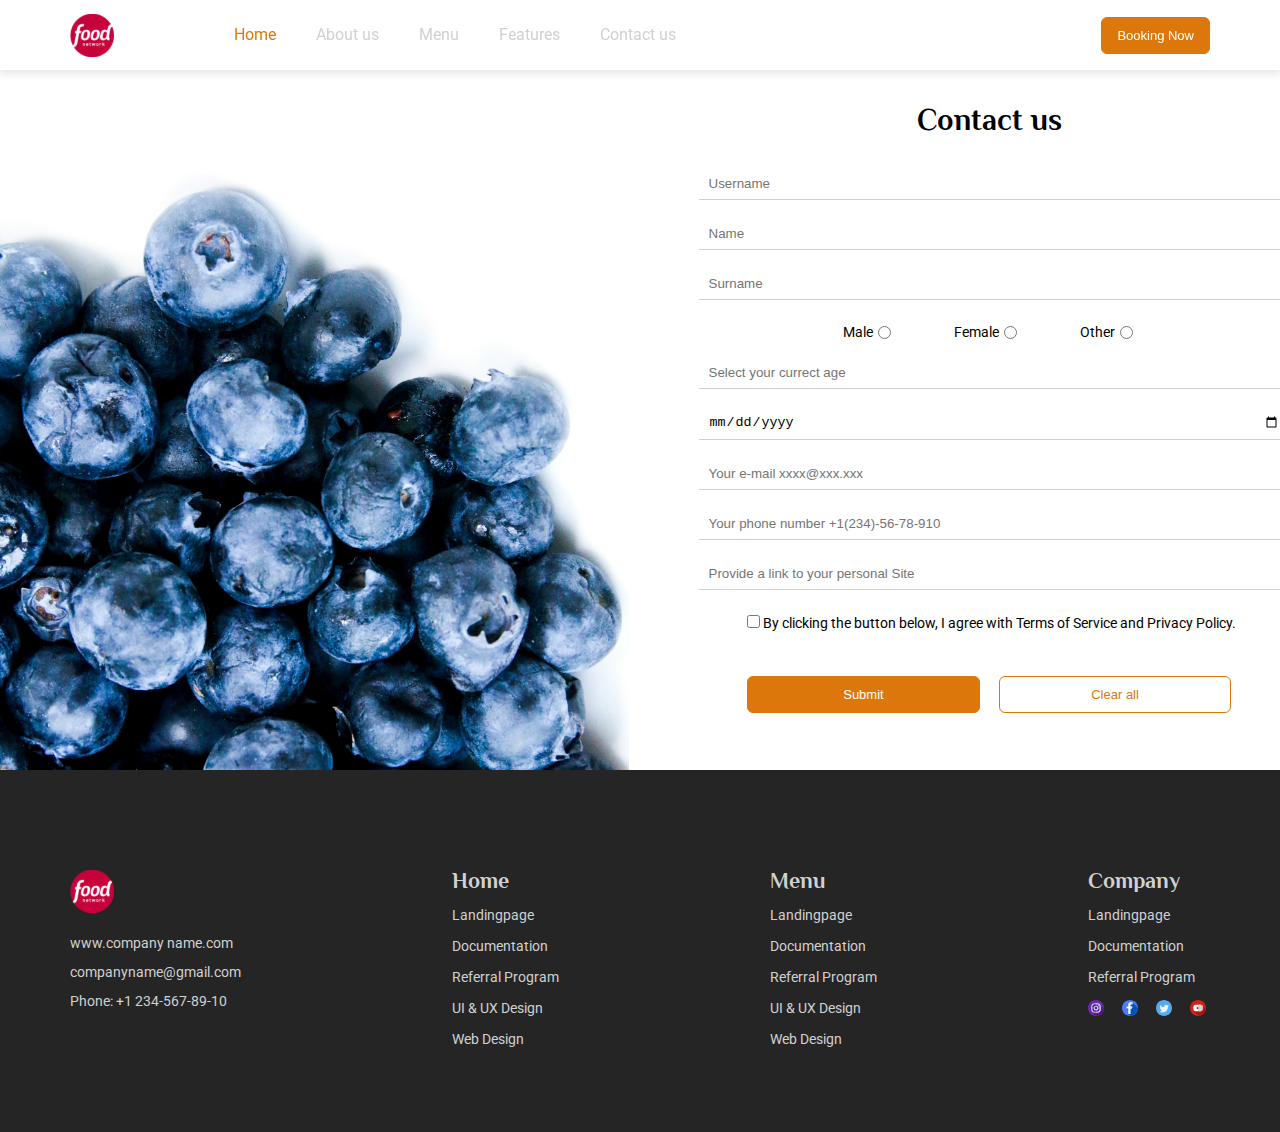
<file: pages/form.html>
<!DOCTYPE html>
<html lang="en">
  <head>
    <meta charset="UTF-8" />
    <meta name="viewport" content="width=device-width, initial-scale=1.0" />
    <link rel="stylesheet" href="../css/reset.css" />
    <link rel="stylesheet" href="../css/style.css" />
    <link rel="stylesheet" href="../css/form.css" />
    <title>Form</title>
  </head>
  <body>
    <header class="header">
      <div class="header__container center-content">
        <img class="header__logo logo" src="../img/logo.svg" alt="Food Logo" />
        <nav class="menu-bar">
          <ul class="menu-bar__items">
            <li class="menu-bar__list"><a class="menu-bar__link menu-bar__link--active" href="/index.html">Home</a></li>
            <li class="menu-bar__list"><a class="menu-bar__link" href="/index.html">About us</a></li>
            <li class="menu-bar__list"><a class="menu-bar__link" href="/index.html">Menu</a></li>
            <li class="menu-bar__list"><a class="menu-bar__link" href="/index.html">Features</a></li>
            <li class="menu-bar__list"><a class="menu-bar__link" href="./pages/form.html">Contact us</a></li>
          </ul>
        </nav>
        <button class="header__button button">Booking Now</button>
      </div>
    </header>

    <main class="contacts">
      <img class="contacts__img" src="../img/glen-carrie.jpg" alt="Glen-carrie" />
      <form class="contacts__form" action="./get-success.html" method="GET" autocomplete="off" target="_blank">
        <h2 class="contacts__title section-title">Contact us</h2>
        <div class="contacts__wrap">
          <label for="username"></label>
          <input class="contacts__input" type="text" name="username" id="username" placeholder="Username" maxlength="10" minlength="2" />
        </div>
        <div class="contacts__wrap">
          <label for="name"></label>
          <input class="contacts__input" type="text" name="name" id="name" placeholder="Name" />
        </div>
        <div class="contacts__wrap">
          <label for="surname"></label>
          <input class="contacts__input" type="text" name="surname" id="surname" placeholder="Surname" />
        </div>
        <div class="contacts__wrap select">
          <label class="contacts__label" for="gender">Male</label>
          <input class="contacts__check" type="radio" name="gender" id="male" value="male" placeholder="Gender" />
          <label class="contacts__label" for="gender">Female</label>
          <input class="contacts__check"  type="radio" name="gender" id="female" value="female" placeholder="Gender" />
          <label class="contacts__label" for="gender">Other</label>
          <input class="contacts__check"  type="radio" name="gender" id="other" value="other" placeholder="Gender" />
        </div>
        <div class="contacts__wrap">
          <label for="age"></label>
          <input class="contacts__input" type="number" name="age" id="age" placeholder="Select your currect age" min="18" max="100" required />
        </div>
        <div class="contacts__wrap">
          <label for="dob"></label>
          <input class="contacts__input" type="date" name="dob" id="dob" placeholder="Select your date of birth" min="1930-01-01" max="2006-01-01" />
        </div>
        <div class="contacts__wrap">
          <label for="email"></label>
          <input class="contacts__input" type="email" name="email" id="email" placeholder="Your e-mail xxxx@xxx.xxx" required />
        </div>
        <div class="contacts__wrap">
          <label for="phone"></label>
          <input class="contacts__input" type="tel" name="phone" id="phone" placeholder="Your phone number +1(234)-56-78-910" />
        </div>
        <div class="contacts__wrap">
          <label for="site"></label>
          <input class="contacts__input" type="url" name="site" id="site" placeholder="Provide a link to your personal Site" />
        </div>
        <div class="contacts__wrap select">
          <input  class="contacts__check" type="checkbox" name="agreement" id="agreement" />
          <label class="contacts__auth-label" for="agreement">By clicking the button below, I agree with Terms of Service and Privacy Policy.</label>
        </div>
        <button class="contacts__button button" type="submit">Submit</button>
        <button class="contacts__button button button--white" type="reset">Clear all</button>
      </form>
    </main>

    <footer class="footer footer-contacts">
      <div class="footer-container center-content">
        <div>
          <img src="../img/logo.svg" alt="Logo" />
          <span>www.company name.com</span>
          <span>companyname@gmail.com</span>
          <span>Phone: +1 234-567-89-10</span>
        </div>
        <nav class="footer__menu">
          <h2 class="footer__title">Home</h2>
          <ul class="footer__menu-items">
            <li class="footer__list"><a class="footer__link" href="#">Landingpage</a></li>
            <li class="footer__list"><a class="footer__link" href="#">Documentation</a></li>
            <li class="footer__list"><a class="footer__link" href="#">Referral Program</a></li>
            <li class="footer__list"><a class="footer__link" href="#">UI & UX Design</a></li>
            <li class="footer__list"><a class="footer__link" href="#">Web Design</a></li>
          </ul>
        </nav>
        <nav class="footer__menu">
          <h2 class="footer__title">Menu</h2>
          <ul class="footer__menu-items">
            <li class="footer__list"><a class="footer__link" href="#">Landingpage</a></li>
            <li class="footer__list"><a class="footer__link" href="#">Documentation</a></li>
            <li class="footer__list"><a class="footer__link" href="#">Referral Program</a></li>
            <li class="footer__list"><a class="footer__link" href="#">UI & UX Design</a></li>
            <li class="footer__list"><a class="footer__link" href="#">Web Design</a></li>
          </ul>
        </nav>
        <nav class="footer__menu">
          <h2 class="footer__title">Company</h2>
          <ul class="footer__menu-items">
            <li class="footer__list"><a class="footer__link" href="#">Landingpage</a></li>
            <li class="footer__list"><a class="footer__link" href="#">Documentation</a></li>
            <li class="footer__list"><a class="footer__link" href="#">Referral Program</a></li>
          </ul>
          <!-- <div class="socials">
            <a class="socials__link" href="https://www.instagram.com/"><img class="socials__icon" src="/img/socials/instagram.svg" alt="Instagram icon"></a>
            <a class="socials__link" href="https://www.facebook.com/"><img class="socials__icon" src="/img/socials/facebook.svg" alt="Facebook icon"></a>
            <a class="socials__link" href="https://twitter.com/"><img class="socials__icon" src="/img/socials/twitter.svg" alt="Twitter icon"></a>
            <a class="socials__link" href="https://www.youtube.com/"><img class="socials__icon" src="/img/socials/youtube.svg" alt="Youtube icon"></a>
          </div> -->
          <svg class="socials">
            <a class="socials__link" href="https://www.instagram.com/"><use class="socials__icon" href="../img/socials/symbol-defs.svg#icon-instagram"></use></a>
          </svg>
          <svg class="socials">
            <a class="socials__link" href="https://www.facebook.com/"><use class="socials__icon" href="../img/socials/symbol-defs.svg#icon-facebook"></use></a>
          </svg>
          <svg class="socials">
            <a class="socials__link" href="https://twitter.com/"><use class="socials__icon" href="../img/socials/symbol-defs.svg#icon-twitter"></use></a>
          </svg>
          <svg class="socials">
            <a class="socials__link" href="https://www.youtube.com/"><use class="socials__icon" href="../img/socials/symbol-defs.svg#icon-youtube"></use></a>
          </svg>
        </nav>
      </div>
    </footer>
  </body>
</html>
</file>
<file: css/style.css>
@import url("https://fonts.googleapis.com/css2?family=Philosopher:wght@400;700&family=Roboto:wght@400;700&display=swap");

body {
  font-family: "Roboto", sans-serif;
}
.button {
  background-color: #dc780b;
  padding: 10px 15px;
  border-radius: 6px;
  color: #ffffff;
  border: 1px solid #dc780b;
  font-size: 13px;
  cursor: pointer;
}
.button:hover {
  background-color: #ffffff;
  color: #dc780b;
  transition: all ease-in-out 0.3s;
  transform: scale(1.1);
}
.button--white {
  border: 1px solid #dc780b;
  background-color: #ffffff;
  color: #dc780b;
  margin-left: 15px;
}
.button--white:hover {
  background-color: #dc780b;
  color: #ffffff;
  transition: all ease-in-out 0.3s;
  transform: scale(1.1);
}
.center-content {
  width: 1140px;
  margin: 0 auto;
}
.section-mt {
  margin-top: 100px;
}
.description,
.card-text {
  font-size: 16px;
  line-height: 24px;
}
.section-title {
  font-family: "Philosopher", sans-serif;
  font-size: 30px;
  font-weight: 700;
  text-align: center;
  margin-bottom: 35px;
  line-height: 40px;
}
.item-title,
.card-title {
  font-family: "Philosopher", sans-serif;
  font-size: 22px;
  font-weight: 700;
  text-align: center;
  margin-bottom: 15px;
}
.section-subtitle {
  color: #dc780b;
  text-align: center;
  font-size: 16px;
  text-transform: uppercase;
  margin-bottom: 13px;
  letter-spacing: 3px;
  transition: letter-spacing 0.3s ease-in-out;
}
.section-subtitle:hover {
  letter-spacing: 5px;
  transition: .3s ease-in-out;
}

/* ----- Header ----- */
.header {
  width: 100%;
  height: 70px;
  position: fixed;
  display: flex;
  align-items: center;
  background-color: #ffffff;
  box-shadow: 0 4px 8px #0000001a;
  z-index: 2;
}
.header__container {
  display: flex;
  align-items: center;
}
.menu-bar {
  width: 100%;
  display: flex;
  align-items: center;
  justify-content: space-between;
}
.header__button {
  margin-left: auto;
  white-space: nowrap;
}
.header__logo {
  margin-right: 120px;
  cursor: pointer;
}
.header__logo:hover {
  transform: rotateX(360deg);
  transition: all 1s ease-in-out;
}
.menu-bar__list {
  margin-right: 40px;
  position: relative;
}
.menu-bar__list:last-child {
  margin-right: 0;
}
.menu-bar__list::after {
  content: "";
  position: absolute;
  border: 1px solid #dc780b;
  width: 100%;
  left: 0;
  bottom: -6px;
  transform: scaleX(0);
  transition: all .25s ease;
}
.menu-bar__list:hover::after {
  transform: scaleX(1);
}
.menu-bar__items {
  display: flex;
}
.menu-bar__link {
  text-decoration: none;
  color: #d1d1d1;
}
.menu-bar__link:hover {
  color: #dc780b;
  transition: transform 0.3s;
}
.menu-bar__link--active {
  color: #dc780b;
}

/* ----- Banner ----- */
.banner {
  padding-top: 70px;
  display: flex;
  align-items: center;
  justify-content: space-between;
  position: relative;
}
.banner__title {
  font-family: "Philosopher", sans-serif;
  font-size: 48px;
  font-weight: 700;
  margin-bottom: 40px;
  line-height: 57px;
  animation: titleFadeIn 1s ease-in-out forwards;
  opacity: 0;
}
.banner__description {
  margin-bottom: 40px;
  animation: descriptionFadeIn 1s ease-in-out .5s forwards;
  opacity: 0;
}
.banner__img-shadow {
  position: absolute;
  bottom: -90px;
  right: 8%;
  z-index: 1;
}
.banner__button {
  margin-bottom: 40px;
  animation: buttonFadeIn 1s ease-in-out 1.3s forwards;
  opacity: 0;
}
.fruits {
  position: relative;
}
.fruits__icon {
  font-size: 20px;
  /* margin-right: 70px; */
}
.fa-carrot {
  color: orange;
  animation: carrotAnimation 10s ease-in infinite both;
}
.fa-pizza-slice {
  color: sienna;
  animation: pizzaAnimation 10s ease-in .4s infinite both;
}
.fa-lemon {
  color: yellow;
  animation: lenomAnimation 10s ease-in .8s infinite both;
}
.fa-burger {
  color: sandybrown;
  animation: burgerAnimation 10s ease-in 1.2s infinite both;
}
.fa-apple-whole {
  color: red;
  animation: appleAnimation 10s ease-in 1.6s infinite both;
}
.packman {
  position: relative;
}
.pacman--top {
  position: absolute;
  z-index: 1;
  bottom: -25px;
  left: 0;
  width: 35px;
  border: 35px solid #ffff6d;
  border-radius: 50%;
  border-right-color: transparent;
  border-bottom-color: transparent;
  animation: pacmanTopEating .5s linear infinite;
}
.pacman--bottom {
  position: absolute;
  bottom: -25px;
  z-index: 1;
  left: 0;
  width: 35px;
  border: 35px solid #ffff6d;
  border-radius: 50%;
  border-right-color: transparent;
  border-top-color: transparent;
  animation: pacmanBottomEating .5s linear infinite;
}

/* ----- Features ----- */
.features__content {
  display: flex;
  /* margin-bottom: 30px; */
}
.features-item {
  padding: 20px;
  box-sizing: border-box;
  text-align: center;
  margin-right: 20px;
  position: relative;
}
.features-item__title {
  margin-top: 30px;
}
.features-item:hover {
  border-radius: 8px;
  box-shadow: 0 0 15px #e5edf0;
}
.features-item:last-child {
  margin-right: 0;
}
.features-item__img {
  margin-top: 20px;
  width: 45px;
}
.features-item__bg {
  position: absolute;
  top: 20px;
  left: calc(50% - 45px);
}

/* ----- About ----- */
.about {
  position: relative;
}
.about__container {
  display: flex;
  justify-content: space-between;
  align-items: center;
}
.about__img {
  margin-right: 80px;
  border-radius: 40px;
}
.about__img-vector {
  position: absolute;
  left: 0;
  top: -45%;
  z-index: -1;
}
.about__subtitle,
.about__title {
  text-align: left;
}
.about__button {
  margin-top: 40px;
}

/* ----- Menu ----- */
/* .menu-description {
  width: 60%;
  margin: 0 auto;
  text-align: center;
  margin-bottom: 40px;
}
.menu-container {
  display: flex;
  justify-content: space-between;
  flex-wrap: wrap;
  gap: 20px;
  margin-bottom: 40px;
}
.item-wrap {
  padding: 20px;
}
.item-text-wrap {
  display: flex;
  justify-content: space-between;
}
.menu-container > div {
  width: 32%;
  border: 1px solid #d1d1d1;
  border-top-left-radius: 70px;
  border-top-right-radius: 8px;
  box-sizing: border-box;
}
.menu-container > div:hover {
  box-shadow: 0 0 10px rgba(0, 0, 0, 0.2);
  transition: box-shadow 0.3s ease;
}
.menu-container img {
  width: 100%;
  border-top-left-radius: 70px;
  border-bottom-right-radius: 70px;
  border-top-right-radius: 8px;
}
.rate-wrap {
  margin-top: 15px;
  display: flex;
  justify-content: space-between;
}
.fa-star,
.fa-plus {
  color: #dc780b;
  font-size: 14px;
}
.star-grey {
  color: #d1d1d1;
}
.menu button {
  display: block;
  margin: 0 auto 20px;
} */



/* ----- Menu Bootstrap ----- */
/* .menu__image-radius {
  border-top-left-radius: 70px;
  border-bottom-right-radius: 70px;
}
.menu__card-radius {
  border-top-left-radius: 70px;
}
.menu-boot {
  display: flex;
  align-items: center;
  flex-direction: column;
}
.menu__boot-description {
  margin-bottom: 20px;
  text-align: center;
}
.rate-wrap {
  margin-top: 15px;
  display: flex;
  justify-content: space-between;
}
.fa-star,
.fa-plus {
  color: #dc780b;
  font-size: 14px;
}
.star-grey {
  color: #d1d1d1;
}
.card:hover {
  box-shadow: 0 0 10px rgba(0, 0, 0, 0.2);
  transition: box-shadow 0.3s ease;
} */


/* Menu-grid */
.grid-wrapper {
  display: grid;
  grid-template: repeat(2, 1fr) / repeat(3, 1fr);
  gap: 35px 20px;
}
.menu-grid__description {
  display: block;
  margin: 0 auto 20px;
  width: 60%;
  text-align: center;
}
.grid-card {
  border: 1px solid #d1d1d1;
  border-top-left-radius: 70px;
  border-top-right-radius: 8px;
}
.grid-card:hover {
  box-shadow: 0 0 10px rgba(0, 0, 0, 0.2);
  transition: box-shadow 0.3s ease;
} 
.grid-card__body {
  padding: 20px; 
  display: grid;
  grid-template-rows: repeat(3, 1fr);
}
.grid-card__img {
  width: 100%;
  border-top-left-radius: 70px;
  border-bottom-right-radius: 70px;
  border-top-right-radius: 8px;
}
.grid-card__head {
  display: grid;
  grid-template-columns: 1fr auto;
}
.grid-card__title {
  text-align: left;
}
.grid-card__rate {
  display: grid;
  grid-template-columns: 1fr auto;
  margin-top: 20px;
}
.fa-plus {
  position: relative;
  margin-left: 10px;
  color: #dc780b;
}
.fa-star {
  color: #dc780b;
  font-size: 14px;
}
.star-grey {
  color: #d1d1d1;
}
.fa-plus::after {
  content: "";
  position: absolute;
  border: 1px solid #dc780b;
  width: 35px;
  height: 35px;
  border-radius: 4px;
  top: calc(50% - 17px);
  left: calc(50% - 17px);
}
.menu-grid__button {
display: block;
margin: 20px auto 20px;
}


.grid-card {
  position: relative;
  overflow: hidden;
}
.grid-card__data {
  display: grid;
  grid-template-rows: repeat(2, 1fr);
  width: 330px;
  background-color: #ffffff;
  padding: 30px 20px;
  box-shadow: 0 8px 24px hsla(0, 0%, 0%, .15);
  border-radius: 20px;
  position: absolute;
  left: 0;
  right: 0;
  bottom: -45px;
  margin-inline: auto;
  opacity: 0;
  transition: opacity 1s 1s;
  position: absolute;
}
.grid-card:hover .grid-card__data {
  animation: gridShowData 1s forwards;
  opacity: 1;
  transition: opacity .3s;
}
.grid-card:hover {
  animation: gridRemoveOverflow 2s forwards;
}
.grid-card:not(hover) {
  animation: gridShowOverflow 2s forwards;
}
.grid-card:not(hover) .grid-card__data {
  animation: gridRemoveData 1s forwards;
}
.grid-card__descr-title {
  font-size: 18px;
  color: #dc780b;
}
.grid-card__descr {
  font-size: 16px;
  line-height: 24px;
}

/* ----- Takeaway ----- */
.takeaway {
  background-color: #fbf1e7;
  width: 100%;
}
.takeaway__subtitle,
.takeaway__title {
  text-align: left;
}
.takeaway__container {
  /* margin: 0 auto; */
  width: 950px;
  display: flex;
  align-items: center;
}
.takeaway__content {
  margin-right: 70px;
}
.takeaway__img {
  border-radius: 60px;
}
.takeaway__description {
  margin-bottom: 40px;
}
.takeaway__button--apple {
  background-color: #000000;
  border: 1px solid #000000;
  color: #ffffff;
  margin-right: 15px;
  padding: 8px 15px;
  border-radius: 6px;
  font-size: 13px;
  cursor: pointer;
}
.takeaway__button--apple:hover {
  background-color: #ffffff;
  color: #000000;
  transition: all ease 0.3s;
}
.takeaway__button--google {
  background-color: transparent;
  border: 1px solid #d1d1d1;
  color: #000000;
  padding: 8px 15px;
  border-radius: 6px;
  font-size: 13px;
}
.takeaway__button--google:hover {
  background-color: #000000;
  color: #ffffff;
  transition: all ease 0.3s;
}

/* ----- Testimonial ----- */
.testimonial {
  text-align: center;
  margin-bottom: 70px;
}
.testimonial__container {
  margin: 0 auto;
  width: 60%;
  position: relative;
}
.testimonial__img-vector {
  position: absolute;
  right: 45%;
  top: 40%;
  z-index: -1;
}
.testimonial__img {
  margin: 50px 0 30px;
}
.testimonial__description {
  margin-bottom: 20px;
}
.testimonial__author {
  text-transform: uppercase;
  font-size: 16px;
  margin: 20px 0 10px;
}
.testimonial__author-position {
  font-size: 12px;
}

/* ----- Contact ----- */
.contact {
  width: 100%;
  background-color: #fbf1e7;
  padding-top: 100px;
  padding-bottom: 120px;
}
.contact__container {
  margin: 0 auto;
  width: 60%;
}
.form {
  font-size: 0;
  width: inherit;
  display: flex;
  justify-content: center;
  margin: 0 auto;
}
.form__input {
  font-size: 14px;
  border: 1px solid #ffffff;
  width: 400px;
  padding: 20px;
  border-top-left-radius: 8px;
  border-bottom-left-radius: 8px;
}
.form__button {
  padding: 20px 25px;
}
.form__input:focus {
  outline: none;
}
.form__input:focus::placeholder {
  color: transparent;
}

/* ----- Footer ----- */
.footer {
  background-color: #252525;
}
.footer__menu {
  flex-direction: column;
}
.footer__title {
  font-family: "Philosopher", sans-serif;
  font-size: 22px;
  font-weight: 700;
  margin-bottom: 15px;
  color: #d1d1d1;
}
.footer img {
  margin-bottom: 20px;
}
.footer-container {
  display: flex;
  justify-content: space-between;
  padding-top: 100px;
  padding-bottom: 70px;
}
.footer-container div span {
  display: block;
  color: #d1d1d1;
  font-size: 14px;
  margin-bottom: 15px;
}
.footer__list {
  margin-bottom: 15px;
}
.footer__link {
  color: #d1d1d1;
  font-size: 14px;
  text-decoration: none;
}
.footer__link:hover {
  color: #dc780b;
}
.socials__link {
  margin-right: 10px;
}
.socials__link:last-child {
  margin-right: 0;
}
.socials {
  width: 20px;
  height: 20px; 
  margin-right: 10px;
  
}
.socials:last-child {
  margin-right: 0;
}
.socials__icon {
  display: block;
  height: 20px;
  width: 20px;
}
.socials__icon:hover {
  transition: all ease 0.3s;
  transform: scale(1.2);
}
</file>
<file: css/form.css>
.contacts {
  padding-top: 70px;
    text-align: center;
  display: flex;
}
.contacts__img {
  height: 700px;
  margin-right: 70px;
}
.contacts__form {
  width: 600px;
  padding-top: 30px;
}
.contacts__wrap {
  display: flex;
  flex-direction: column;
  margin-bottom: 25px;
}
.contacts__input {
  border: none;
  border-bottom: 1px solid #d1d1d1;
  padding-left: 10px;
  padding-bottom: 8px;
}
/* .contacts__input::placeholder {
  color: #d1d1d1;
} */
.contacts__input:focus {
  outline: none;
}
.contacts__input:focus::placeholder {
  color: transparent;
}
.select {
  flex-direction: row;
  justify-content: center;
  align-items: center;
}
.contacts__label {
  font-size: 14px;
  margin-left: 60px;
  /* color: #757575; */
}
.contacts__label:first-child {
  margin-left: 0;
}
.contacts__check {
  margin-top: 0;
  color: #d1d1d1;
}
.contacts__auth-label {
  font-size: 14px;
}
.contacts__button {
  /* display: inline-block; */
  margin-top: 20px;
  width: 40%;
}
</file>
